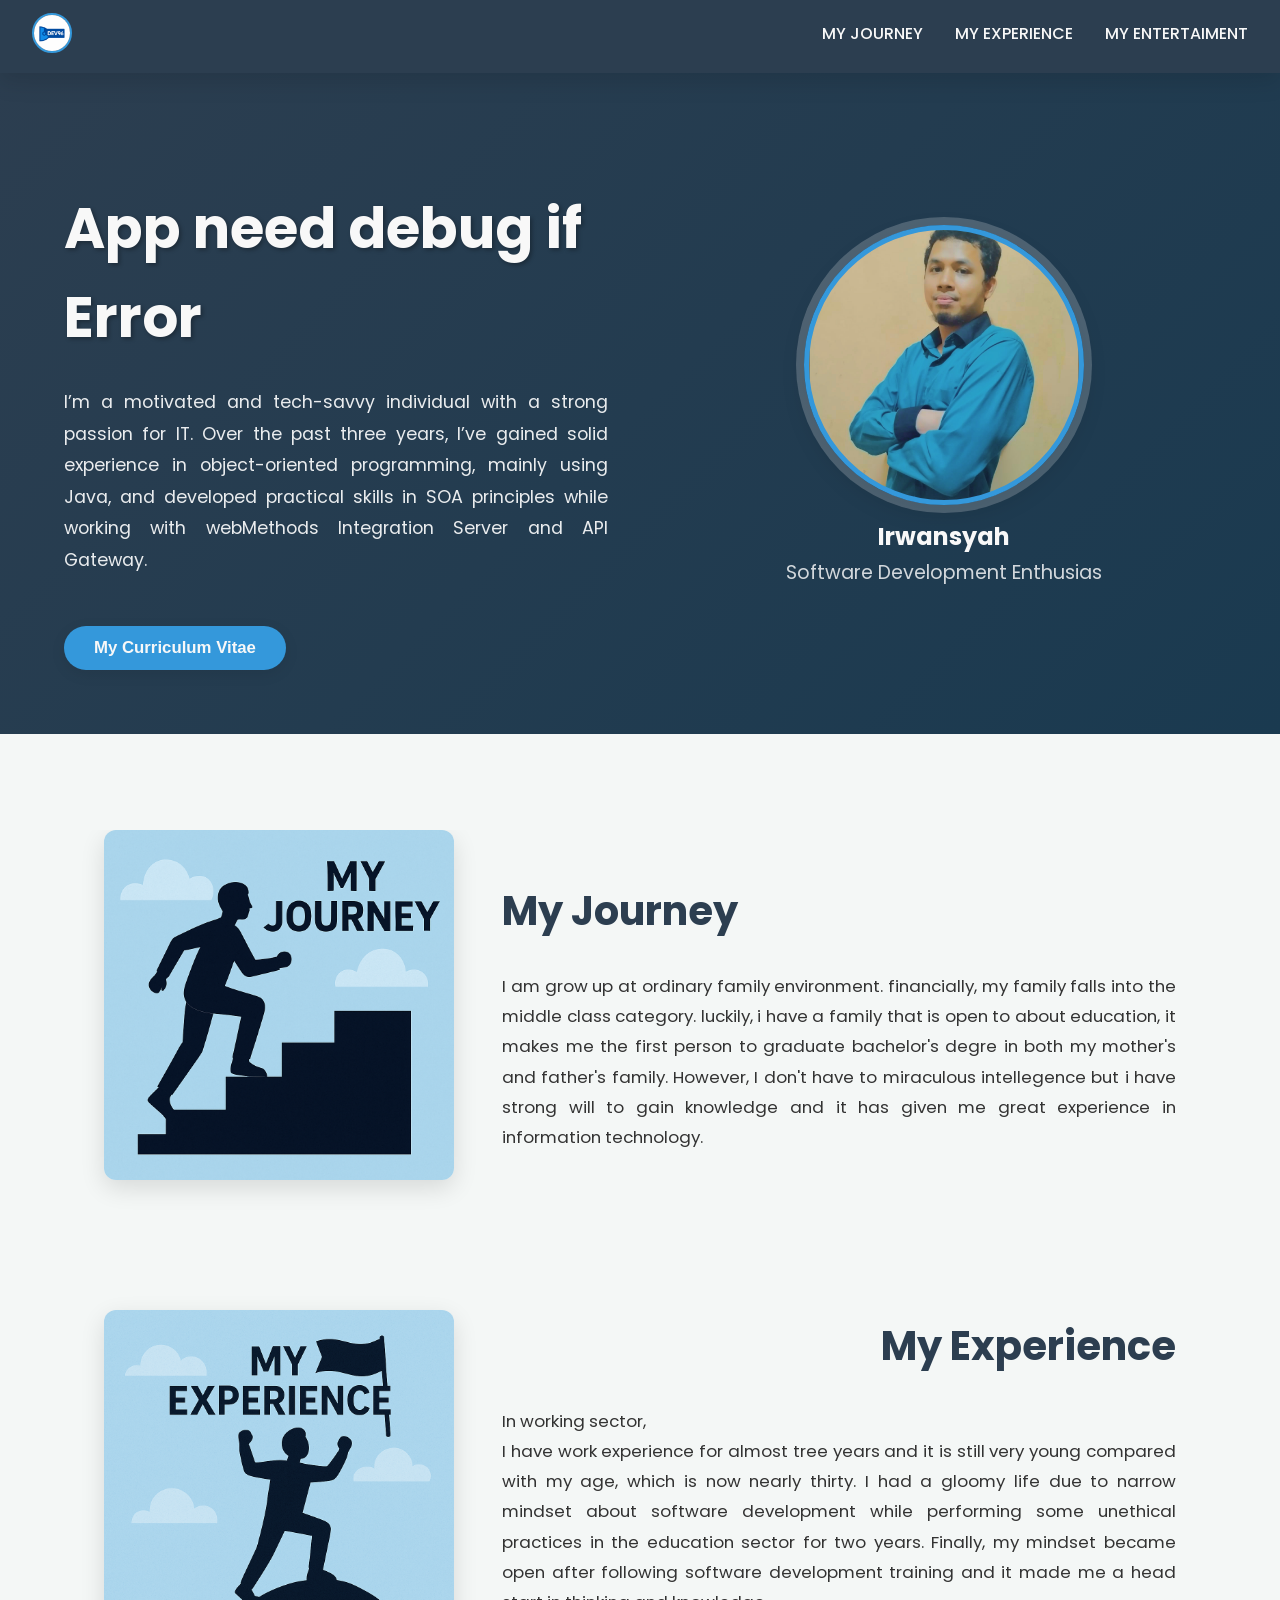
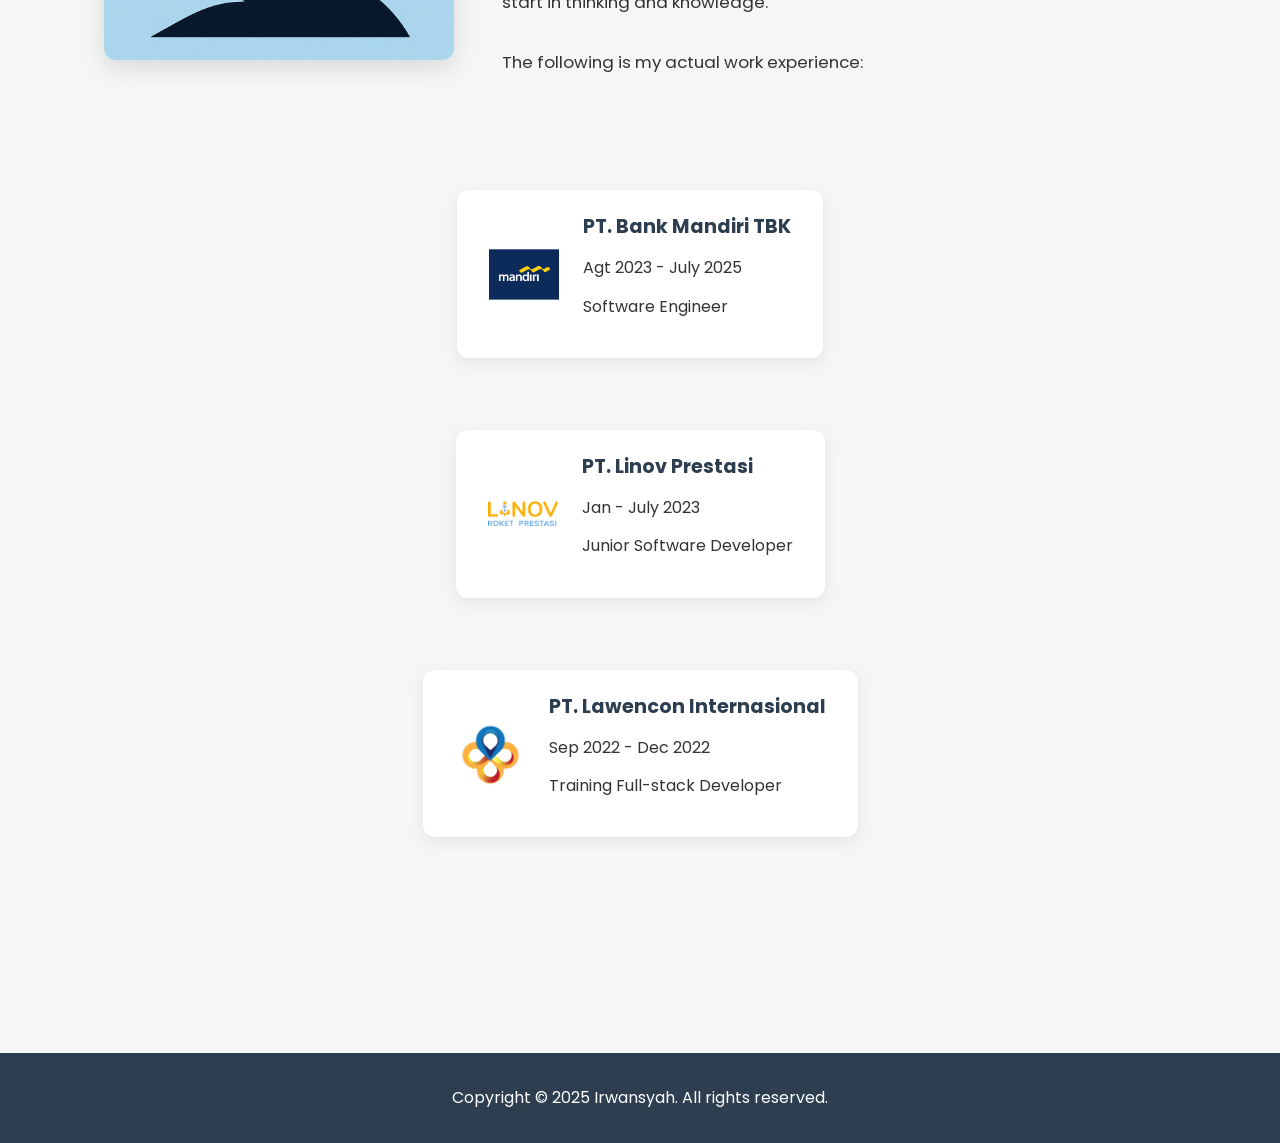
<file: index.html>
<!DOCTYPE html>
<html lang="id">
<head>
    <meta charset="UTF-8">
    <meta name="viewport" content="width=device-width, initial-scale=1.0">
    <title>My Profile</title>
    <link rel="preconnect" href="https://fonts.googleapis.com">
    <link rel="preconnect" href="https://fonts.gstatic.com" crossorigin>
    <link href="https://fonts.googleapis.com/css2?family=Montserrat:wght@400;600;700&family=Poppins:wght@300;400;500;600&display=swap" rel="stylesheet">
    <link rel="stylesheet" href="assets/css/main.css">
</head>
<body>
    <header>
        <nav>
            <div class="logo">
                <img src="assets/img/logo/logo.png" alt="Logo">
            </div>
            <div class="subnav">
                <ul>
                    <li><a href="#journey">MY JOURNEY</a></li>
                    <li><a href="#experience">MY EXPERIENCE</a></li>
                    <li><a href="subject-english/">MY ENTERTAIMENT</a></li>
                </ul>
            </div>
        </nav>
    </header>

    <section class="hero section-fade-in">
        <div class="hero-text">
            <h1>App need debug if Error</h1>
            <p>I’m a motivated and tech-savvy individual with a strong passion for IT. Over the past three years, I’ve gained solid experience in object-oriented programming, mainly using Java, and developed practical skills in SOA principles while working with webMethods Integration Server and API Gateway.</p>

            <div>
                <button type="button" class="btn-success" onclick="window.location.href='assets/document/Curriculum-Vitae-Irwansyah.pdf'">My Curriculum Vitae</button>
            </div>
        </div>
        <div class="hero-profile">
            <div class="profile"></div>
            <h2>Irwansyah</h2>
            <b>Software Development Enthusias</b>
        </div>
    </section>

    <section class="journey-experience section-fade-in">
        <div class="journey" id="journey">
            <div class="journey-image">
                <img src="assets/img/journey/my-journey.png" alt="Journey image">
            </div>
            <div class="journey-text">
                <h2>My Journey</h2>
                <p>
                    I am grow up at ordinary family environment. financially, my family falls into the middle class category. luckily, i have a family that is open to about education, it makes me the first person to graduate bachelor's degre in both my mother's and father's family. 
                    However, I don't have to miraculous intellegence but i have strong will to gain knowledge and it has given me great experience in information technology.
                </p>
                
            </div>
        </div>

        <div class="experience" id="experience">
            <div class="experience-text">
                <h2>My Experience</h2>
                <p>In working sector, <br>
                    I have work experience for almost tree years and it is still very young compared with my age, which is now nearly thirty. 
                    I had a gloomy life due to narrow mindset about software development while performing some unethical practices in the education sector for two years. Finally, my mindset became open after following software development training and it made me a head start in thinking and knowledge.
                    <br><br>
                    The following is my actual work experience:
                </p>
            </div>
            <div class="journey-image">
                <img src="assets/img/experience/my-experience.png" alt="Experience image">
            </div>
        </div>

        
        <div class="experience-list">
            <div class="experience-detail">
                <img src="assets/img/experience/mandiri/bank-mandiri-logo.png" alt="PT Bank Mandiri TBK">
                <div class="experience-company">
                    <div class="company-header">
                        <strong>PT. Bank Mandiri TBK</strong>
                        <p>Agt 2023 - July 2025</p>
                        <p>Software Engineer</p>
                    </div>
                </div>
            </div>
            <div class="experience-detail">
                <img src="assets/img/experience/lawencon/linov-hr.jpg" alt="PT Linov Roket Prestasi">
                <div class="experience-company">
                    <div class="company-header">
                        <strong>PT. Linov Prestasi</strong>
                        <p>Jan - July 2023</p>
                        <p>Junior Software Developer</p>
                    </div>
                </div>
            </div>
            <div class="experience-detail">
                <img src="assets/img/experience/lawencon/lawencon-internasional.png" alt="PT Lawencon">
                <div class="experience-company">
                    <div class="company-header">
                        <strong>PT. Lawencon Internasional</strong>
                        <p>Sep 2022 - Dec 2022</p>
                        <p>Training Full-stack Developer</p>
                    </div>
                </div>
            </div>
        </div>
        
    </section>
    <footer>
        Copyright &copy; 2025 Irwansyah. All rights reserved.
    </footer>

    <script>
        // Script untuk animasi fade-in saat scroll
        document.addEventListener('DOMContentLoaded', () => {
            const sections = document.querySelectorAll('.section-fade-in');

            const observerOptions = {
                root: null, // viewport
                rootMargin: '0px',
                threshold: 0.1 // 10% dari section harus terlihat
            };

            const observer = new IntersectionObserver((entries, observer) => {
                entries.forEach(entry => {
                    if (entry.isIntersecting) {
                        entry.target.classList.add('is-visible');
                        observer.unobserve(entry.target); // Berhenti mengamati setelah terlihat
                    }
                });
            }, observerOptions);

            sections.forEach(section => {
                observer.observe(section);
            });
        });
    </script>
</body>
</html>
</file>
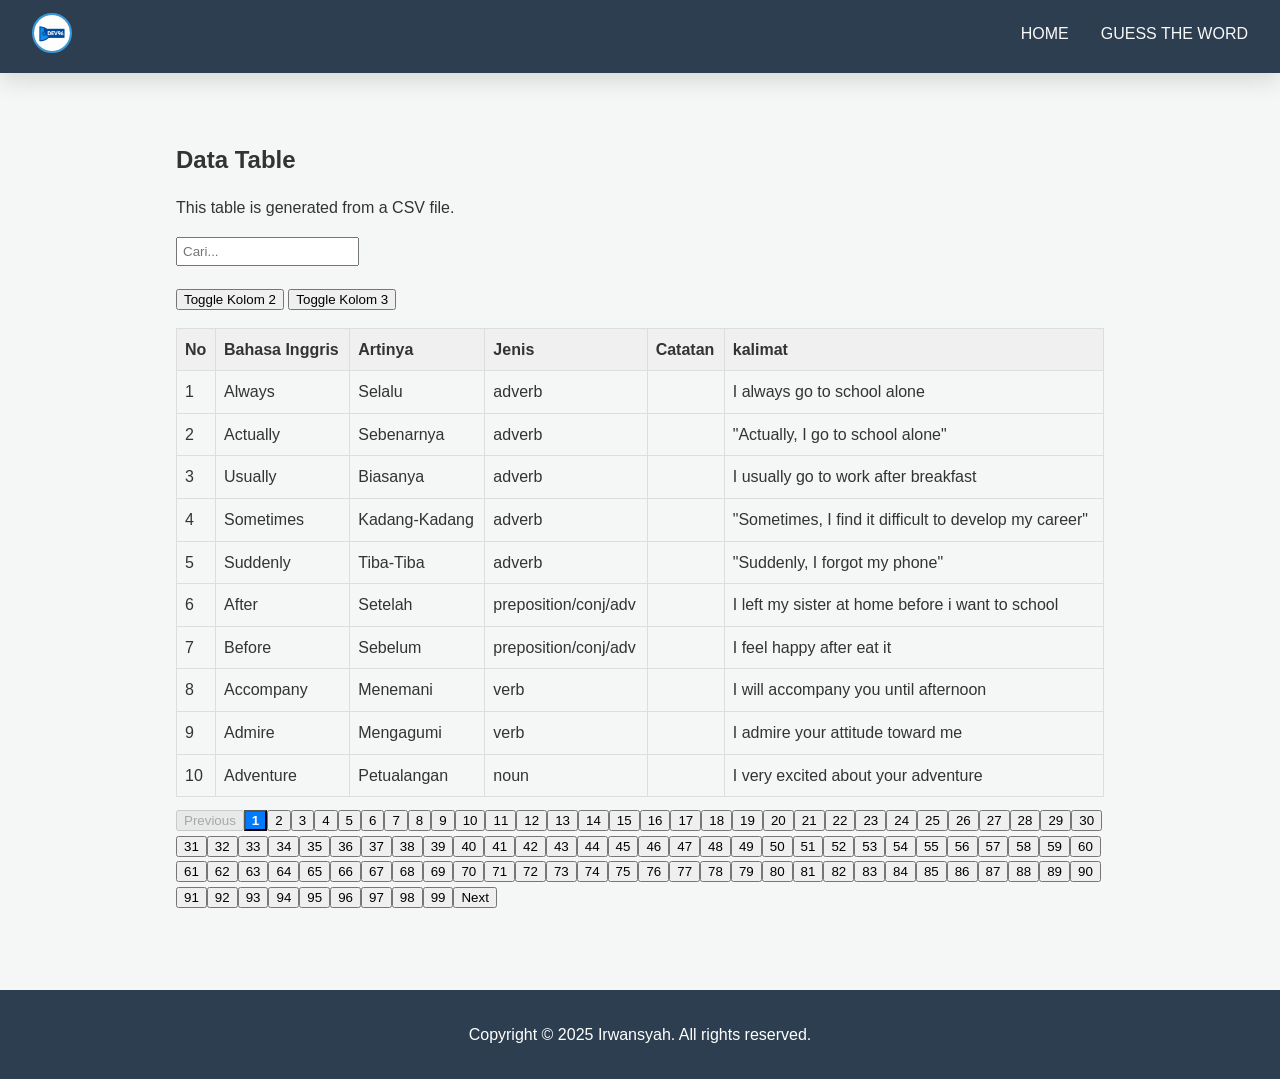
<file: subject-english/index.html>
<!DOCTYPE html>
<html lang="id">
<head>
  <meta charset="UTF-8" />
  <meta name="viewport" content="width=device-width, initial-scale=1.0"/>
  <title>Data Table - English Sentence</title>
  <link rel="stylesheet" href="../assets/css/main.css" />
  <style>
    table {
      width: 100%;
      margin-top: 1rem;
      border-collapse: collapse;
    }

    th, td {
      border: 1px solid #ddd;
      padding: 8px;
      text-align: left;
    }

    th {
      background-color: #f0f0f0;
    }

    #tableContainer {
      max-width: 960px;
      margin: 2rem auto;
      padding: 1rem;
    }

    #tableContainer h2 {
      margin-bottom: 0.5rem;
    }

    /* efek gelap (blur/blackout) */
    .hidden-col {
      color: transparent !important;
      text-shadow: 0 0 10px #000;
      user-select: none;
    }

    @media (max-width: 700px) {
      body{
        overflow-x: hidden;
      }

      #tableContainer {
        overflow-x: auto;
      }
    }
  </style>
</head>
<body>
  <header>
    <nav>
      <div class="logo">
        <img src="../assets/img/logo/logo.png" alt="Logo" />
      </div>
      <div class="subnav">
        <ul>
          <li><a href="../index.html">HOME</a></li>
          <li><a href="game.html">GUESS THE WORD</a></li>
        </ul>
      </div>
    </nav>
  </header>

  <main>
    <div id="tableContainer">
      <h2>Data Table</h2>
      <p>This table is generated from a CSV file.</p>

      <input type="text" id="searchInput" placeholder="Cari..." style="margin-bottom:10px; padding:5px;">

      <!-- tombol untuk gelapkan kolom -->
      <div style="margin:10px 0;">
        <button onclick="toggleColumn(1)">Toggle Kolom 2</button>
        <button onclick="toggleColumn(2)">Toggle Kolom 3</button>
      </div>

      <div id="pagination" style="margin-top:10px;"></div>
    </div>
  </main>

  <footer>
    Copyright &copy; 2025 Irwansyah. All rights reserved.
  </footer>

<script>
  let currentPage = 1;
  const rowsPerPage = 10;
  let globalData = [];
  let filteredData = [];

  fetch('https://irwansyah10010.github.io/my-profile/assets/document/english-sentence.csv')
    .then(response => response.text())
    .then(text => {
      globalData = text.trim().split('\n').map(row => row.replace('\r', '').split(';'));
      filteredData = [...globalData]; 
      render();
    });

  function render() {
    displayTablePage(filteredData, currentPage);
    setupPagination(filteredData);
  }

  function displayTablePage(data, page) {
    const container = document.getElementById('tableContainer');
    container.querySelectorAll('table').forEach(t => t.remove());

    const start = (page - 1) * rowsPerPage + 1; 
    const end = start + rowsPerPage;
    const paginatedData = data.slice(start, end);

    const table = document.createElement('table');

    // Header
    const headerRow = document.createElement('tr');
    data[0].forEach(cell => {
      const th = document.createElement('th');
      th.textContent = cell.trim();
      headerRow.appendChild(th);
    });
    table.appendChild(headerRow);

    // Isi tabel
    paginatedData.forEach(row => {
      const tr = document.createElement('tr');
      row.forEach((cell, idx) => {
        const td = document.createElement('td');
        td.textContent = cell.trim();
        td.dataset.colIndex = idx; // simpan index kolom
        tr.appendChild(td);
      });
      table.appendChild(tr);
    });

    container.insertBefore(table, document.getElementById('pagination'));

    // Terapkan kembali hidden jika ada
    applyHiddenColumns();
  }

  function setupPagination(data) {
    const pagination = document.getElementById('pagination');
    pagination.innerHTML = '';

    const totalPages = Math.ceil((data.length - 1) / rowsPerPage);

    const prevBtn = document.createElement('button');
    prevBtn.textContent = 'Previous';
    prevBtn.disabled = currentPage === 1;
    prevBtn.addEventListener('click', () => {
      if (currentPage > 1) {
        currentPage--;
        render();
      }
    });
    pagination.appendChild(prevBtn);

    for (let i = 1; i <= totalPages; i++) {
      const btn = document.createElement('button');
      btn.textContent = i;
      btn.style.fontWeight = (i === currentPage) ? 'bold' : 'normal';
      btn.style.backgroundColor = (i === currentPage) ? '#007bff' : '';
      btn.style.color = (i === currentPage) ? '#fff' : '';
      btn.addEventListener('click', () => {
        currentPage = i;
        render();
      });
      pagination.appendChild(btn);
    }

    const nextBtn = document.createElement('button');
    nextBtn.textContent = 'Next';
    nextBtn.disabled = currentPage === totalPages;
    nextBtn.addEventListener('click', () => {
      if (currentPage < totalPages) {
        currentPage++;
        render();
      }
    });
    pagination.appendChild(nextBtn);
  }

  // Filter pencarian
  document.getElementById('searchInput').addEventListener('input', function () {
    const keyword = this.value.toLowerCase();

    filteredData = globalData.filter((row, index) => {
      if (index === 0) return true;
      return row.some(cell => cell.toLowerCase().includes(keyword));
    });

    currentPage = 1;
    render();
  });

  // -----------------------------
  // Fitur gelapkan kolom
  // -----------------------------
  let hiddenColumns = new Set();

  function toggleColumn(colIndex) {
    if (hiddenColumns.has(colIndex)) {
      hiddenColumns.delete(colIndex);
    } else {
      hiddenColumns.add(colIndex);
    }
    applyHiddenColumns();
  }

  function applyHiddenColumns() {
    document.querySelectorAll('td').forEach(td => {
      const colIndex = parseInt(td.dataset.colIndex, 10);
      if (hiddenColumns.has(colIndex)) {
        td.classList.add('hidden-col');
      } else {
        td.classList.remove('hidden-col');
      }
    });
  }
</script>

</body>
</html>
</file>
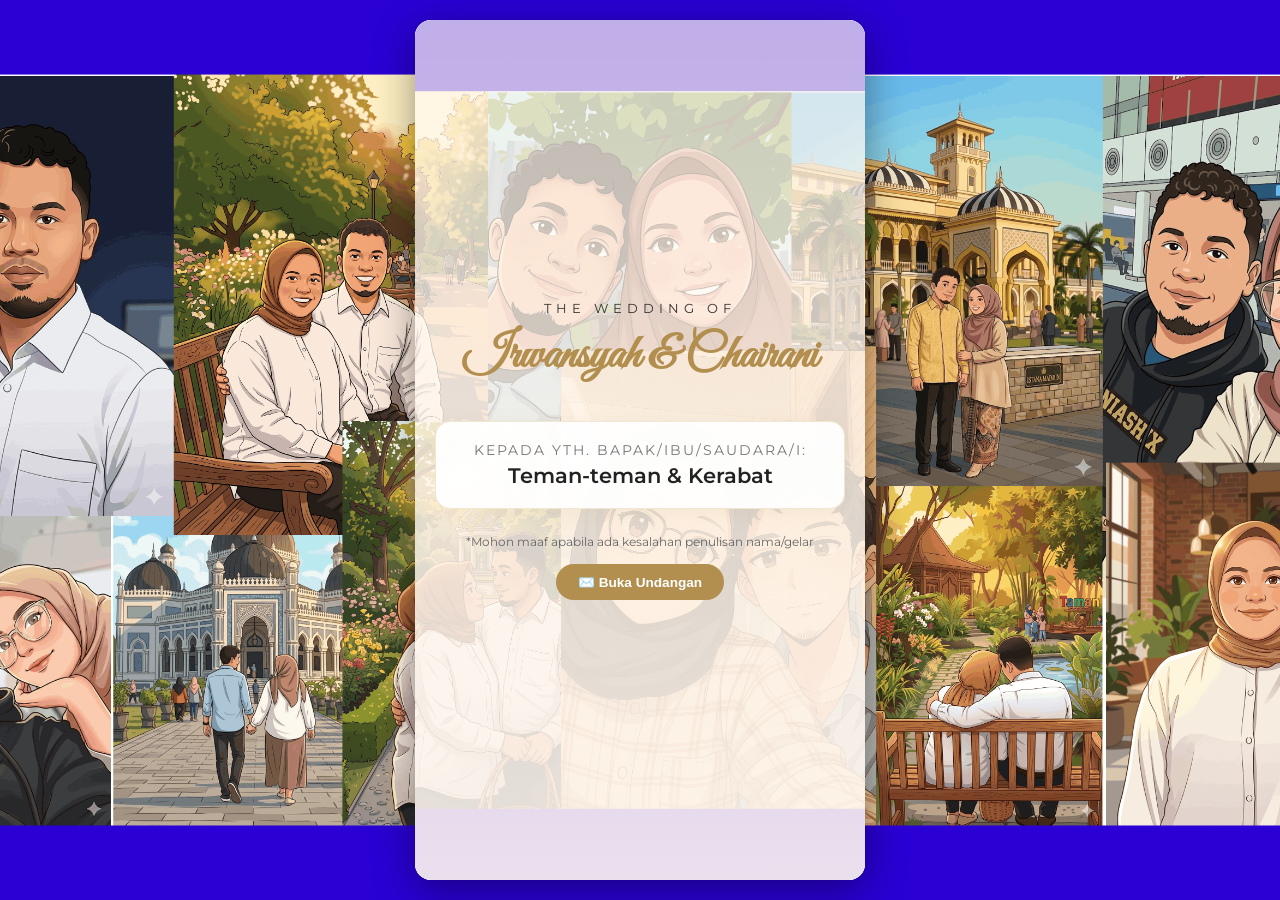
<file: undangan-pernikahan/index.html>
<!DOCTYPE html>
<html lang="id">
<head>
    <meta charset="UTF-8">
    <meta name="viewport" content="width=device-width, initial-scale=1.0">
    <title>Undangan Pernikahan - Wan & Rani</title>
    <link rel="preconnect" href="https://fonts.googleapis.com">
    <link rel="preconnect" href="https://fonts.gstatic.com" crossorigin>
    <link href="https://fonts.googleapis.com/css2?family=Great+Vibes&family=Montserrat:wght@300;400;600&display=swap" rel="stylesheet">
    
    <style>
        /* Reset & Base Styles */
        * {
            margin: 0;
            padding: 0;
            box-sizing: border-box;
        }
        
        /* 1. SEKTOR BACKGROUND UTAMA (LUAR) */
        body {
            font-family: 'Montserrat', sans-serif;
            color: #333;
            height: 100vh;
            overflow: hidden; /* Mengunci total layar luar agar tidak double scroll */
            display: flex;
            justify-content: center;
            align-items: center;
            
            /* SILAKAN GANTI URL DI BAWAH INI DENGAN FOTO PRIBADI KAMU SEBAGAI BACKGROUND LUAR */
            background: url('../assets/img/bg-invitation.png') no-repeat center center/cover;
        }

        .serif {
            font-family: 'Great Vibes', cursive;
            color: #b38f4f;
        }

        /* --------------------------------------
            WADAH UTAMA SCROLL BAR INTERNAL 
            (Dengan tambahan margin top & bottom)
        ----------------------------------------- */
        .main-scroll-container {
            border-radius: 16px; 
            width: 100%;
            max-width: 450px; 
            height: calc(100vh - 40px); 
            margin: 20px 0; 
            
            background-color: #fdfbfa;
            background-image: url('https://www.transparenttextures.com/patterns/gray-floral.png');
            overflow-y: scroll; 
            overflow-x: hidden;
            box-shadow: 0 10px 40px rgba(0, 0, 0, 0.4);
            position: relative;
            scroll-behavior: smooth;
        }

        /* Kustomisasi Tampilan Scroll Bar agar Lebih Cantik & Halus */
        .main-scroll-container::-webkit-scrollbar {
            width: 6px;
        }
        .main-scroll-container::-webkit-scrollbar-track {
            background: rgba(245, 240, 230, 0.5);
            border-radius: 0 16px 16px 0;
        }
        .main-scroll-container::-webkit-scrollbar-thumb {
            background: #b38f4f;
            border-radius: 10px;
        }

        /* --------------------------------------
            FITUR SAMPUL / COVER OVERLAY (Mengikuti tinggi container)
        ----------------------------------------- */
        #welcome-cover {
            position: absolute;
            top: 0;
            left: 0;
            width: 100%;
            height: 100%; 
            background: linear-gradient(rgba(255, 248, 240, 0.7), rgba(255, 248, 240, 0.9)), url('../assets/img/bg-invitation.png') no-repeat center center/cover;
            display: flex;
            flex-direction: column;
            justify-content: center;
            align-items: center;
            z-index: 9999;
            transition: transform 1s ease-in-out, opacity 1s ease-in-out;
            padding: 20px;
            border-radius: 16px; 
        }
        #welcome-cover.opened {
            transform: translateY(-100%);
            opacity: 0;
            pointer-events: none;
        }

        /* Hero / Inner Cover Section */
        header {
            height: 100%; 
            min-height: calc(100vh - 40px);
            display: flex;
            flex-direction: column;
            justify-content: center;
            align-items: center;
            background: linear-gradient(rgba(255, 255, 255, 0.75), rgba(255, 255, 255, 0.85)), url('https://images.unsplash.com/photo-1519741497674-611481863552?q=80&w=500') no-repeat center center/cover;
            padding: 20px;
        }
        header h1, #welcome-cover h1 {
            font-size: 3rem;
            margin-bottom: 10px;
        }
        .tamu-box {
            background: rgba(255, 255, 255, 0.95);
            padding: 20px 30px;
            border-radius: 15px;
            box-shadow: 0 4px 20px rgba(179, 143, 79, 0.1);
            margin: 25px 0;
            width: 100%;
            border: 1px solid #f0e6d2;
            text-align: center;
        }
        .tamu-box p {
            font-size: 0.85rem;
            color: #777;
            text-transform: uppercase;
            letter-spacing: 2px;
        }
        .nama-tamu-text {
            font-size: 1.3rem;
            font-weight: 600;
            color: #222;
            margin-top: 5px;
        }

        /* TOMBOL MUSIK FLOATING */
        #music-control-btn {
            position: absolute;
            bottom: 25px;
            right: 25px;
            width: 50px;
            height: 50px;
            border-radius: 50%;
            background: #b38f4f;
            color: white;
            border: none;
            cursor: pointer;
            box-shadow: 0 4px 10px rgba(0,0,0,0.3);
            font-size: 1.2rem;
            z-index: 999;
            display: none;
            align-items: center;
            justify-content: center;
        }

        /* Section General Style */
        section {
            padding: 60px 20px;
            width: 100%;
            position: relative;
        }
        h2 {
            font-size: 2.2rem;
            margin-bottom: 20px;
        }
        .sub-title {
            font-size: 0.85rem;
            letter-spacing: 3px;
            text-transform: uppercase;
            color: #888;
            margin-bottom: 30px;
        }

        /* ORNAMEN BUNGA DI POJOK HALAMAN INTERN */
        .floral-decor-top-left, .floral-decor-bottom-right {
            position: absolute;
            width: 100px;
            height: 100px;
            background: url('https://images.unsplash.com/photo-1526047932273-341f2a7631f9?q=80&w=200') no-repeat center center/cover;
            opacity: 0.12;
            pointer-events: none;
        }
        .floral-decor-top-left { top: 0; left: 0; mask-image: radial-gradient(circle at top left, black, transparent 70%); -webkit-mask-image: radial-gradient(circle at top left, black, transparent 70%); }
        .floral-decor-bottom-right { bottom: 0; right: 0; mask-image: radial-gradient(circle at bottom right, black, transparent 70%); -webkit-mask-image: radial-gradient(circle at bottom right, black, transparent 70%); }

        /* Pengantin Section */
        .catin-container {
            display: flex;
            flex-direction: column;
            gap: 25px;
            margin-top: 20px;
            text-align: center;
        }
        .catin-card {
            background: rgba(255, 255, 255, 0.9);
            padding: 30px 20px;
            border-radius: 20px;
            box-shadow: 0 10px 30px rgba(179, 143, 79, 0.05);
            border: 1px solid #fcfaf2;
        }
        .catin-name {
            font-size: 2rem;
            margin: 5px 0;
        }
        .catin-ortu {
            font-size: 0.9rem;
            color: #555;
        }
        .catin-asal {
            font-size: 0.8rem;
            color: #888;
            font-style: italic;
            margin-top: 5px;
        }
        .ampersand {
            font-size: 2rem;
            color: #b38f4f;
        }

        /* Countdown */
        .countdown-container {
            display: flex;
            justify-content: center;
            gap: 10px;
            margin: 25px auto 10px auto;
        }
        .countdown-box {
            background: rgba(255, 255, 255, 0.95);
            border: 1px solid #e6dfd1;
            padding: 12px;
            border-radius: 12px;
            min-width: 68px;
        }
        .countdown-number { font-size: 1.5rem; font-weight: 600; color: #b38f4f; }
        .countdown-label { font-size: 0.7rem; text-transform: uppercase; color: #777; }

        /* Acara Section */
        .acara-box {
            background: rgba(245, 240, 230, 0.9);
            padding: 35px 15px;
            border-radius: 20px;
            margin-top: 20px;
            border: 1px dashed #b38f4f;
        }
        .waktu { font-size: 1.1rem; font-weight: 600; margin: 15px 0; }
        .alamat { font-size: 0.9rem; color: #444; margin-bottom: 20px; }
        .map-container { width: 100%; height: 220px; border-radius: 12px; overflow: hidden; margin-bottom: 20px; box-shadow: 0 4px 10px rgba(0,0,0,0.08); border: 1px solid #e0d4be; }
        .map-container iframe { width: 100%; height: 100%; border: 0; }

        /* Amplop Digital */
        .gift-container { background-color: rgba(255, 255, 255, 0.9); border: 1px solid #f0e6d2; padding: 25px 15px; border-radius: 20px; margin-top: 20px; }
        .gift-cards-wrapper { display: none; flex-direction: column; gap: 15px; margin-top: 20px; animation: fadeIn 0.5s ease; }
        .bank-card { background: #fdfbfa; border: 1px solid #e6dfd1; padding: 20px; border-radius: 15px; width: 100%; }
        .bank-logo { font-weight: 600; font-size: 1.1rem; color: #1e3a8a; margin-bottom: 5px; }
        .rekening-num { font-size: 1.2rem; font-weight: 600; color: #222; }
        
        .btn-general {
            display: inline-block;
            padding: 10px 22px;
            background-color: #b38f4f;
            color: #fff;
            text-decoration: none;
            border-radius: 25px;
            font-size: 0.85rem;
            font-weight: 600;
            border: none;
            cursor: pointer;
            transition: background 0.3s;
        }
        .btn-general:hover { background-color: #94743e; }
        .btn-copy { padding: 5px 12px; font-size: 0.75rem; background-color: #e5e7eb; color: #4b5563; margin-top: 8px; }

        footer { padding: 35px 20px; background-color: #333; color: #fff; font-size: 0.8rem; border-radius: 0 0 16px 16px; }

        /* --------------------------------------
            RESPONSIVITAS MOBILE (MEDIA QUERY)
        ----------------------------------------- */
        @media (max-width: 480px) {
            body {
                padding: 0;
                background: url('../assets/img/bg-invitation-mobile.png') no-repeat left bottom/cover;
            }

            .sub-title{
                font-weight: bold;
            }
            
            /* KOTAK KONTAINER UTAMA (BAGIAN DALAM) */
            .main-scroll-container {
                height: 100vh;
                margin: 0;
                border-radius: 0;
                
                /* Mengubah dari solid menjadi transparan penuh agar background luar terlihat utuh */
                background-color: transparent;
                
                /* Menghapus gambar pola berulang abu-abu jika ingin transparan bersih tembus pandang */
                background-image: none; 
            }
            
            /* COVER OVERLAY SAAT PERTAMA KALI DIKLIK */
            #welcome-cover {
                border-radius: 0;
                background: linear-gradient(rgba(255, 248, 240, 0.5), rgba(255, 248, 240, 0.75)), url('../assets/img/bg-invitation.png') no-repeat center center/cover;
            }
            
            /* HEADER UTAMA SETELAH COVER DIBUKA */
            header {
                /* Dibuat transparan penuh tanpa gradasi putih solid */
                opacity: 0.9;
            }

            #mempelai{
                background: linear-gradient(rgba(255, 255, 255, 0.75), rgba(255, 255, 255, 0.85));
                opacity: 0.9;
            }

            #acara{
                background: linear-gradient(rgba(255, 255, 255, 0.75), rgba(255, 255, 255, 0.85));
                opacity: 0.9;
            }

            #amplop{
                background: linear-gradient(rgba(255, 255, 255, 0.75), rgba(255, 255, 255, 0.85));
                opacity: 0.9;
            }

            /* TAMU BOX & KARTU MEMPELAI DI MOBILE */
            .tamu-box, .catin-card, .countdown-box, .acara-box, .gift-container, .bank-card {
                /* Mengubah seluruh kartu putih menjadi semi transparan (putih kabut tipis 65%)
                   agar tulisan tetap sangat tajam dibaca di atas foto latar belakang luar */
                background-color: rgba(255, 255, 255, 0.65) !important;
                border: 1px solid rgba(179, 143, 79, 0.2) !important;
                backdrop-filter: blur(4px);
                -webkit-backdrop-filter: blur(4px);
            }

            /* Meredupkan sedikit ornamen bunga pojok agar tidak bertabrakan dengan foto background */
            .floral-decor-top-left, .floral-decor-bottom-right {
                opacity: 0.05;
            }

            footer {
                border-radius: 0;
                background-color: rgba(51, 51, 51, 0.75); /* Footer semi-transparan hitam */
                backdrop-filter: blur(4px);
            }
        }
    </style>
</head>
<body>

    <div class="main-scroll-container" id="scroll-wrapper">
        <div id="welcome-cover">
            <div class="floral-decor-top-left"></div>
            <div class="floral-decor-bottom-right"></div>
            <p style="letter-spacing: 5px; text-transform: uppercase; font-size: 0.8rem; margin-bottom: 10px;">The Wedding of</p>
            <h1 class="serif">Irwansyah & Chairani</h1>
            
            <div class="tamu-box">
                <p>Kepada Yth. Bapak/Ibu/Saudara/i:</p>
                <div class="nama-tamu-text var-nama-tamu">Nama Tamu</div>
            </div>

            <p style="font-size: 0.75rem; color: #666; margin-bottom: 15px;">*Mohon maaf apabila ada kesalahan penulisan nama/gelar</p>
            <button class="btn-general" onclick="bukaUndangan()">✉️ Buka Undangan</button>
        </div>

        <audio id="backsound" loop>
            <source src="../assets/music/invitation-wedding.mp3" type="audio/mpeg">
        </audio>

        <button id="music-control-btn" onclick="toggleMusik()">🎵</button>

        <header>
            <div class="floral-decor-top-left" style="opacity: 0.05;"></div>
            <p style="letter-spacing: 5px; text-transform: uppercase; font-size: 0.8rem; margin-bottom: 10px;">The Wedding of</p>
            <h1 class="serif">Irwansyah & Chairani</h1>
            <p style="font-weight: 600; letter-spacing: 2px; color: #555; font-size: 0.9rem;">WAN & RANI</p>
            
            <div class="tamu-box">
                <p>Selamat Datang,</p>
                <div class="nama-tamu-text var-nama-tamu">Nama Tamu</div>
            </div>
        </header>

        <section id="mempelai">
            <div class="floral-decor-top-left"></div>
            <div class="floral-decor-bottom-right"></div>
            <p class="sub-title">Mempelai Bersama</p>
            <p style="font-size: 0.85rem; margin-bottom: 20px; padding: 0 10px;">
                Maha Suci Allah yang telah menciptakan makhluk-Nya berpasang-pasangan. Dengan memohon rahmat dan ridho-Nya, kami bermaksud mengundang Bapak/Ibu/Saudara/i ke pernikahan kami:
            </p>

            <div class="catin-container">
                <div class="catin-card">
                    <h3 class="serif catin-name">Irwansyah (Wan)</h3>
                    <p class="catin-ortu">Anak pertama dari<br><b>Bpk. Ahmad Saroji & Ibu Rosmaini</b></p>
                    <p class="catin-asal">Asal: Tangerang, Banten</p>
                </div>

                <div class="ampersand serif">&</div>

                <div class="catin-card">
                    <h3 class="serif catin-name">Chairani (Rani)</h3>
                    <p class="catin-ortu">Anak pertama dari<br><b>(Alm) Bpk. Chairil Amri & Ibu Hadizah</b></p>
                    <p class="catin-asal">Asal: Deli Serdang (Tempat Pernikahan)</p>
                </div>
            </div>
        </section>

        <section id="acara">
            <div class="floral-decor-top-left"></div>
            <div class="floral-decor-bottom-right"></div>
            <p class="sub-title">Waktu & Tempat Acara</p>
            <h2 class="serif">Resepsi Pernikahan</h2>

            <div class="countdown-container">
                <div class="countdown-box"><span class="countdown-number" id="days">00</span><br><span class="countdown-label">Hari</span></div>
                <div class="countdown-box"><span class="countdown-number" id="hours">00</span><br><span class="countdown-label">Jam</span></div>
                <div class="countdown-box"><span class="countdown-number" id="minutes">00</span><br><span class="countdown-label">Menit</span></div>
                <div class="countdown-box"><span class="countdown-number" id="seconds">00</span><br><span class="countdown-label">Detik</span></div>
            </div>
            
            <div class="acara-box">
                <div class="waktu">Pukul 09.00 WIB s/d Selesai</div>
                <p class="alamat">
                    <b>Lokasi Acara:</b><br>
                    Jln. Sederhana, Gang Cempaka 3, Tembung, Kec. Percut Sei Tuan, Kab. Deli Serdang, Sumatera Utara
                </p>
                <div class="map-container">
                    <iframe src="https://www.google.com/maps/embed?pb=!1m18!1m12!1m3!1d3982.1123490710643!2d98.7456723!3d3.6074643!2m3!1f0!2f0!3f0!3m2!1i1024!2i768!4f13.1!3m3!1m2!1s0x303133b3a6285493%3A0x6bda19b6ef90f9b3!2sJl.%20Sederhana%2C%20Tembung%2C%20Kec.%20Percut%20Sei%20Tuan%2C%20Kabupaten%20Deli%20Serdang%2C%20Sumatera%20Utara!5e0!3m2!1sid!2sid!4v1715600000000!5m2!1sid!2sid" loading="lazy" referrerpolicy="no-referrer-when-downgrade"></iframe>
                </div>
                <a href="https://maps.google.com/?q=Jln.+Sederhana,+Tembung,+Percut+Sei+Tuan" target="_blank" class="btn-general">🗺️ Buka Rute di Aplikasi Maps</a>
            </div>
        </section>

        <section id="amplop">
            <div class="floral-decor-top-left"></div>
            <div class="floral-decor-bottom-right"></div>
            <p class="sub-title">Wedding Gift</p>
            <h2 class="serif">Amplop Digital</h2>
            <p style="font-size: 0.85rem; margin-bottom: 20px;">
                Doa restu Anda merupakan karunia terindah bagi kami. Namun jika Anda bermaksud memberikan tanda kasih, Anda dapat mengirimkannya melalui rekening berikut:
            </p>

            <div class="gift-container">
                <button class="btn-general" onclick="toggleAmplop()">🎁 Buka Amplop Digital</button>
                <div class="gift-cards-wrapper" id="gift-content">
                    <div class="bank-card">
                        <div class="bank-logo" style="color: #1d4ed8;">BANK MANDIRI</div>
                        <p class="rekening-num" id="rek-wan">1760004413025</p>
                        <p style="font-size: 0.85rem; color: #ff6702; font-weight: 600;">a.n. Irwansyah</p>
                        <button class="btn-general btn-copy" onclick="salinNoRek('rek-wan', this)">📋 Salin No. Rekening</button>
                    </div>
                    <div class="bank-card">
                        <div class="bank-logo" style="color: #e65305;">SEABANK</div>
                        <p class="rekening-num" id="rek-rani">901306181417</p>
                        <p style="font-size: 0.85rem; color: #555; font-weight: 600;">a.n. Chairani</p>
                        <button class="btn-general btn-copy" onclick="salinNoRek('rek-rani', this)">📋 Salin No. Rekening</button>
                    </div>
                </div>
            </div>
        </section>

        <footer>
            <p>© 2026 Wan & Rani Wedding. All Rights Reserved.</p>
        </footer>

    </div>

    <script>
        const audioMusik = document.getElementById("backsound");
        const tombolMusik = document.getElementById("music-control-btn");
        const scrollWrapper = document.getElementById("scroll-wrapper");

        scrollWrapper.style.overflowY = "hidden"; 

        function bukaUndangan() {
            document.getElementById("welcome-cover").classList.add("opened");
            scrollWrapper.style.overflowY = "scroll";
            
            audioMusik.play().then(() => {
                tombolMusik.style.display = "flex"; 
            }).catch(error => {
                tombolMusik.style.display = "flex";
            });
        }

        function toggleMusik() {
            if (audioMusik.paused) {
                audioMusik.play();
                tombolMusik.innerHTML = "🎵";
                tombolMusik.style.background = "#b38f4f";
            } else {
                audioMusik.pause();
                tombolMusik.innerHTML = "🔇";
                tombolMusik.style.background = "#666";
            }
        }

        // TANGGAL COUNTDOWN
        const tanggalAcara = new Date("June 14, 2026 09:00:00").getTime();
        const hitungMundur = setInterval(function() {
            const sekarang = new Date().getTime();
            const selisih = tanggalAcara - sekarang;

            const hari = Math.floor(selisih / (1000 * 60 * 60 * 24));
            const jam = Math.floor((selisih % (1000 * 60 * 60 * 24)) / (1000 * 60 * 60));
            const menit = Math.floor((selisih % (1000 * 60 * 60)) / (1000 * 60));
            const detik = Math.floor((selisih % (1000 * 60)) / 1000);

            document.getElementById("days").innerText = hari < 10 ? "0" + hari : hari;
            document.getElementById("hours").innerText = jam < 10 ? "0" + jam : jam;
            document.getElementById("minutes").innerText = menit < 10 ? "0" + menit : menit;
            document.getElementById("seconds").innerText = detik < 10 ? "0" + detik : detik;

            if (selisih < 0) {
                clearInterval(hitungMundur);
                document.querySelector(".countdown-container").innerHTML = "<p style='font-weight: 600; color: #b38f4f;'>ACARA SEDANG / SUDAH BERLANGSUNG</p>";
            }
        }, 1000);

        // NAMA TAMU PARAMETER
        function getQueryParam(param) {
            const urlParams = new URLSearchParams(window.location.search);
            return urlParams.get(param);
        }

        const tamu = getQueryParam('to');
        const elemenTamu = document.querySelectorAll('.var-nama-tamu');
        
        elemenTamu.forEach(el => {
            if (tamu) {
                el.innerText = decodeURIComponent(tamu);
            } else {
                if(el.previousElementSibling && el.previousElementSibling.innerText.includes("Chat")) {
                    el.previousElementSibling.innerText = "Kepada Yth. Bapak/Ibu/Saudara/i:";
                }
                el.innerText = "Teman-teman & Kerabat";
            }
        });

        function toggleAmplop() {
            const content = document.getElementById("gift-content");
            content.style.display = content.style.display === "flex" ? "none" : "flex";
        }

        function salinNoRek(idElemen, button) {
            const noRek = document.getElementById(idElemen).innerText;
            navigator.clipboard.writeText(noRek).then(() => {
                const teksAwal = button.innerHTML;
                button.innerHTML = "Berhasil Disalin!";
                button.style.backgroundColor = "#10b981";
                button.style.color = "#fff";
                setTimeout(() => {
                    button.innerHTML = teksAwal;
                    button.style.backgroundColor = "#e5e7eb";
                    button.style.color = "#4b5563";
                }, 2000);
            });
        }
    </script>
</body>
</html>
</file>
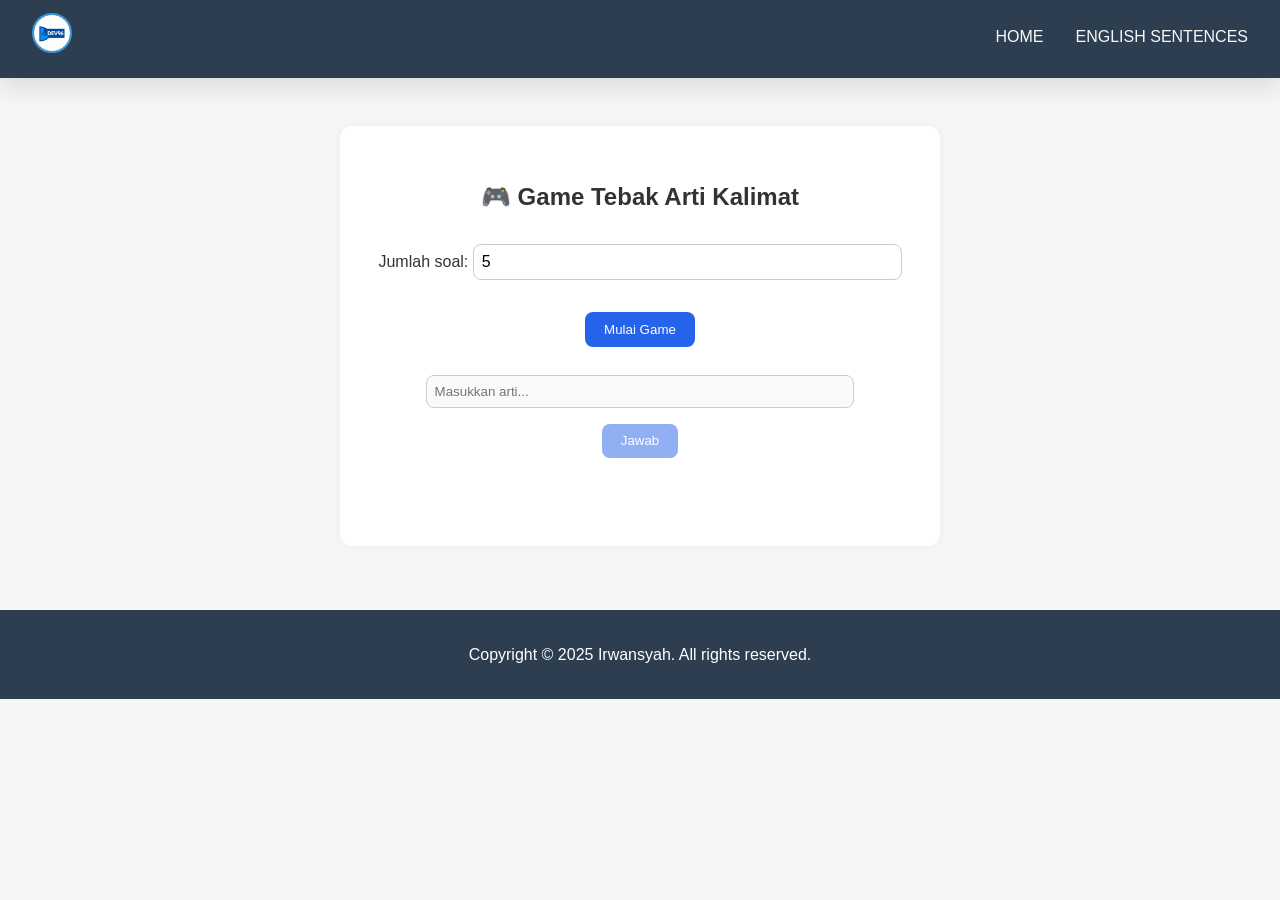
<file: subject-english/game.html>
<!DOCTYPE html>
<html lang="id">
<head>
  <meta charset="UTF-8" />
  <meta name="viewport" content="width=device-width, initial-scale=1.0"/>
  <title>Game guess the word - English Sentence</title>
  <link rel="stylesheet" href="../assets/css/main.css" />
  <style>
    main {
        max-width: 600px;
        margin: 3rem auto;
        padding: 2rem;
        background: white;
        border-radius: 12px;
        box-shadow: 0 0 10px rgba(0,0,0,0.05);
        text-align: center;
    }

    label, input[type="number"] {
        font-size: 1rem;
        margin-bottom: 1rem;
    }

    input[type="number"],
    input[type="text"] {
        padding: 0.5rem;
        border-radius: 8px;
        border: 1px solid #ccc;
        width: 80%;
        margin-top: 0.5rem;
    }

    button {
        background: #2563eb;
        color: white;
        border: none;
        padding: 0.6rem 1.2rem;
        margin-top: 1rem;
        border-radius: 8px;
        cursor: pointer;
        transition: background 0.3s;
    }

    button:hover:not(:disabled) {
        background: #1e40af;
    }

    button:disabled {
        opacity: 0.5;
        cursor: not-allowed;
    }

    #feedback {
        margin-top: 1rem;
        font-weight: bold;
        font-size: 1.1rem;
        min-height: 30px;
        transition: all 0.3s ease;
    }

    .feedback-correct {
        color: green;
        animation: correctPulse 0.4s ease-in-out;
    }

    .feedback-wrong {
        color: red;
        animation: shake 0.3s;
    }

    @keyframes correctPulse {
        0% { transform: scale(1); }
        50% { transform: scale(1.1); }
        100% { transform: scale(1); }
    }

    @keyframes shake {
        0% { transform: translateX(0); }
        25% { transform: translateX(-5px); }
        50% { transform: translateX(5px); }
        75% { transform: translateX(-5px); }
        100% { transform: translateX(0); }
    }

    </style>

</head>
<body>
  <header>
    <nav>
      <div class="logo">
        <a href="../index.html">
          <img src="../assets/img/logo/logo.png" alt="Logo" />
        </a>
      </div>
      <div class="subnav">
        <ul>
          <li><a href="../index.html">HOME</a></li>
          <li><a href="index.html">ENGLISH SENTENCES</a></li>
        </ul>
      </div>
    </nav>
  </header>

    <main>
    <h2>🎮 Game Tebak Arti Kalimat</h2>
    <label for="totalInput">Jumlah soal:
        <input type="number" id="totalInput" min="1" max="100" value="5">
    </label>
    <br>
    <button id="startBtn">Mulai Game</button>

    <div style="margin-top:20px">
        <div id="questionArea" style="font-size: 1.2rem; margin-bottom: 10px;"></div>
        <input type="text" id="answerInput" placeholder="Masukkan arti..." disabled>
        <br>
        <button id="submitAnswer" disabled>Jawab</button>

        <div id="feedback"></div>
        <div id="score" style="margin-top:10px;"></div>
    </div>
    </main>

  <footer>
    Copyright &copy; 2025 Irwansyah. All rights reserved.
  </footer>
<script>
  let questions = [];
  let usedIndexes = new Set();
  let currentIndex = -1;
  let correctCount = 0;
  let wrongCount = 0;
  const maxWrong = 3;
  let totalQuestions = 5; // akan diset ulang oleh input

  let isGameLoaded = false;

  // Ambil data CSV dulu
  // server https://irwansyah10010.github.io/my-profile/
  fetch('https://irwansyah10010.github.io/my-profile/assets/document/english-sentence.csv')
    .then(res => res.text())
    .then(text => {
      const rows = text.trim().split('\n').map(r => r.replace('\r', '').split(';'));
      questions = rows.slice(1); // Buang header
      isGameLoaded = true;
    });

  document.getElementById('startBtn').addEventListener('click', () => {
    if (!isGameLoaded) {
      alert("Mohon tunggu, data belum dimuat.");
      return;
    }

    totalQuestions = parseInt(document.getElementById('totalInput').value);
    if (isNaN(totalQuestions) || totalQuestions < 1) {
      alert("Masukkan jumlah soal yang valid!");
      return;
    }

    // Reset semua nilai
    usedIndexes.clear();
    correctCount = 0;
    wrongCount = 0;
    document.getElementById('answerInput').disabled = false;
    document.getElementById('submitAnswer').disabled = false;
    startGame();
  });

  function startGame() {
    document.getElementById('feedback').textContent = '';
    document.getElementById('score').textContent = '';
    nextQuestion();
  }

  function nextQuestion() {
    if (wrongCount >= maxWrong) {
      endGame("❌ Kamu sudah salah 3 kali. Permainan selesai.");
      return;
    }
    if (usedIndexes.size >= totalQuestions || usedIndexes.size >= questions.length) {
      endGame("🎉 Selamat! Kamu sudah menyelesaikan semua soal.");
      return;
    }

    do {
      currentIndex = Math.floor(Math.random() * questions.length);
    } while (usedIndexes.has(currentIndex));

    usedIndexes.add(currentIndex);
    const question = questions[currentIndex][1]; // kolom Bahasa Inggris
    document.getElementById('questionArea').textContent = `Apa arti dari: "${question}"`;
    document.getElementById('answerInput').value = '';
    document.getElementById('answerInput').focus();
  }

  document.getElementById('submitAnswer').addEventListener('click', () => {
    const userAnswer = document.getElementById('answerInput').value.trim().toLowerCase();
    const correctAnswer = questions[currentIndex][2].trim().toLowerCase(); // kolom artinya

    if (userAnswer === correctAnswer) {
      correctCount++;
      document.getElementById('feedback').textContent = "✅ Benar!";
    } else {
      wrongCount++;
      document.getElementById('feedback').textContent = `❌ Salah! Jawaban benar: ${questions[currentIndex][2]}`;
    }

    document.getElementById('score').textContent =
      `Benar: ${correctCount}, Salah: ${wrongCount} (max salah: ${maxWrong})`;

    setTimeout(() => {
      document.getElementById('feedback').textContent = '';
      nextQuestion();
    }, 1000);
  });

  function endGame(message) {
    document.getElementById('questionArea').textContent = message;
    document.getElementById('submitAnswer').disabled = true;
    document.getElementById('answerInput').disabled = true;
  }
</script>
</body>
</html>
</file>
<file: assets/css/main.css>
/* Default */
* {
    box-sizing: border-box;
}

:root {
    --primary-dark: #2c3e50; /* Deep Navy */
    --primary-light: #3498db; /* Bright Blue */
    --accent-color: #e74c3c; /* Red for emphasis, e.g., hover */
    --text-dark: #333;
    --text-light: #f8f8f8;
    --bg-light: #f4f7f6; /* Light gray background */
    --font-main: 'Poppins', sans-serif;
    --font-heading: 'Montserrat', sans-serif;
    --border-radius-sm: 8px;
    --border-radius-md: 12px;
    --shadow-light: 0 4px 15px rgba(0, 0, 0, 0.08);
    --shadow-md: 0 8px 25px rgba(0, 0, 0, 0.12);
}

html {
    scroll-behavior: smooth;
    overflow-x: hidden;
}

body {
    font-family: var(--font-main);
    margin: 0;
    padding: 0;
    background: var(--bg-light);
    color: var(--text-dark);
    line-height: 1.6;
    overflow-x: hidden;
}

header {
    display: flex;
    justify-content: space-between;
    align-items: center;
    background: var(--primary-dark);
    color: var(--text-light);
    padding: 0.8rem 2rem;
    box-shadow: var(--shadow-md);
    position: sticky;
    top: 0;
    z-index: 1000;
}

.logo img {
    width: 40px;
    height: 40px;
    border-radius: 50%;
    border: 2px solid var(--primary-light);
    object-fit: cover;
    transition: transform 0.3s ease;
}
.logo img:hover {
    transform: scale(1.05);
}

nav {
    flex: 1;
    display: flex;
    justify-content: space-between;
    align-items: center;
}
nav .subnav {
    display: flex;
    gap: 2rem;
}
.subnav ul {
    list-style: none;
    margin: 0;
    padding: 0;
    display: flex;
    gap: 2rem;
}
nav a {
    color: var(--text-light);
    text-decoration: none;
    font-weight: 500;
    position: relative;
    display: inline-block;
    padding-bottom: 5px;
    transition: color 0.3s ease;
}
nav a::after {
    content: '';
    position: absolute;
    width: 0;
    height: 2px;
    bottom: 0;
    left: 0;
    background-color: var(--primary-light);
    transition: width 0.3s ease-out;
}
nav a:hover {
    color: var(--primary-light);
}
nav a:hover::after {
    width: 100%;
}

/* Hero Section */
.hero {
    display: flex;
    flex-wrap: wrap;
    justify-content: space-between;
    align-items: center;
    padding: 4rem 5%;
    background: linear-gradient(135deg, var(--primary-dark) 0%, #1a3a50 100%);
    color: var(--text-light);
    text-align: left;
    gap: 4rem;
}
.profile{
    width: 280px;
    height: 280px;
    border-radius: 50%;
    border: 5px solid var(--primary-light);
    background: url(../img/profile.jpg) no-repeat center center;
    background-size: cover;
    margin: 0 auto 1.5rem auto;
    box-shadow: 0 0 0 8px rgba(255,255,255,0.2), var(--shadow-md);
    transition: transform 0.5s ease, box-shadow 0.5s ease;
}
.profile:hover{
    background: url(../img/profile-cover.jpg) no-repeat bottom;
    background-size: cover;
    transform: scale(1.03);
    box-shadow: 0 0 0 8px rgba(255,255,255,0.4), 0 12px 30px rgba(0,0,0,0.2);
}
.hero-text {
    max-width: 600px;
    flex: 1;
    min-width: 300px;
}
.hero-text h1 {
    font-size: clamp(2rem, 5vw, 3.5rem);
    margin-bottom: 1rem;
    color: var(--text-light);
    text-shadow: 2px 2px 4px rgba(0,0,0,0.3);
}
.hero-text p {
    margin-top: 1.5rem;
    text-align: justify;
    line-height: 1.8;
    font-size: 1.1rem;
    color: rgba(255, 255, 255, 0.9);
}
.hero-profile {
    flex: 1;
    min-width: 300px;
    text-align: center;
    line-height: 1rem;
    flex-shrink: 0;
}
.hero-profile h3 {
    margin: 1rem 0 0.5rem;
}
.hero-profile b{
    font-size: 1.2rem;
    color: rgba(255, 255, 255, 0.8);
    font-weight: 400;
}
.btn-success {
  background-color: var(--primary-light);
  color: var(--text-light);
  padding: 12px 30px;
  border: none;
  border-radius: 50px;
  font-size: 1.05rem;
  font-weight: 600;
  cursor: pointer;
  transition: all 0.3s ease;
  margin-top: 2rem;
  box-shadow: var(--shadow-light);
}

.btn-success:hover {
  background-color: #218838;   /* hijau lebih gelap */
  transform: scale(1.05);      /* sedikit membesar */
  background-color: var(--accent-color);
  transform: translateY(-3px);
  box-shadow: 0 8px 20px rgba(0, 0, 0, 0.2);
}

/* Journey */
.journey-experience {
    margin: 6rem auto;
    padding: 0 5%;
    max-width: 1200px;
    border-bottom: none;
    overflow: hidden;
}

.journey-experience > div{ /* .journey and .experience */
    display: flex;
    flex-wrap: wrap;
    align-items: center;
    justify-content: center;
    margin-bottom: 6rem;
    gap: 3rem;
}

.journey-experience > .journey {
    flex-direction: row;
}

.journey-experience > .experience {
    flex-direction: row-reverse; /* Membalik posisi gambar dan teks pada desktop */
}

.journey-experience > div > .journey-text, .experience-text { /* .journey-text and .experience-text */
    flex: 1;
    min-width: 300px;
    line-height: 1.8;
    font-size: 1.05rem;
}

.journey-text p { 
    text-align: justify; 
}
.experience-text p { 
    text-align: justify; 
}

.journey-text h2, .experience-text h2 {
    font-size: 2.5rem;
    margin-bottom: 1.5rem;
    color: var(--primary-dark);
}

.journey-text h2 { text-align: left; }
.experience-text h2 { text-align: right; }

.journey-image {
    flex: 1;
    max-width: 350px; /* Membatasi container agar tidak terlalu lebar */
    display: flex;
    justify-content: center;
}

.journey-image img {
    max-width: 100%;
    width: 100%;
    height: auto;
    border-radius: var(--border-radius-md);
    object-fit: cover;
    box-shadow: var(--shadow-md);
    transition: transform 0.4s ease;
}
.journey-image img:hover {
    transform: translateY(-5px);
}

.experience-list{
    display: flex;
    flex-direction: column;
    gap: 2rem;
    margin-top: 4rem;
}

.experience-list > div {
    display: flex;
    align-items: center;
    background: #fff;
    padding: 1.5rem 2rem;
    margin-bottom: 1.5rem;
    border-radius: var(--border-radius-md);
    box-shadow: var(--shadow-light);
}

.experience-detail > img {
    width: 70px;
    height: auto;
    margin-right: 1.5rem;
    object-fit: contain;
}

.company-header{
    line-height: 1.4;
}
.company-header strong {
    font-size: 1.2rem;
    display: block;
    color: var(--primary-dark);
}

/* footer */
footer {
    text-align: center;
    background: var(--primary-dark);
    color: white;
    padding: 2rem;
    margin-top: 4rem;
}

/* mobile */ 
@media (max-width: 576px) {
    .logo img {
        width: 30px;
        height: 30px;
    }
    
    nav {
        flex-direction: column;
        align-items: first baseline;
    }
    
    nav .subnav ul {
        display: none;
        gap: 1rem;
    }
    
    /* Section Fade-in Animation */
    .section-fade-in {
        opacity: 0;
        transform: translateY(20px);
        transition: opacity 0.8s ease-out, transform 0.8s ease-out;
    }

    nav .logo:hover{
        padding-bottom: 1rem;
    }
    
    nav .logo:hover ~ .subnav ul {
        display: flex;
        flex-direction: column;
    }

    nav .subnav ul:hover {
        padding-top: 1rem;
        display: flex;
        width: 100%;
        flex-direction: column;
    }
    
    nav a {
        font-size: 0.9rem;
    }

    /* Hero Section */
    .hero {
        padding: 3rem 1rem;
        flex-direction: column; 
    }

    .hero-text {
        padding: 0rem 1rem;
        margin-top: 50px;
        order: 2;
        width: 100%;
    }

    .hero-profile {
        order: 1;
        width: 100%;
    }

    .hero-profile h2{
        font-size: large;
    }

    .hero-profile b{
        font-size: large;
    }

    .profile{
        width: 200px;
        height: 200px;

        margin: auto;
    }

    .hero-text h1 {
        margin: auto;
        font-size: large;
    }

    .hero-text p {
        text-align: justify;
        line-height: 1.6;
        font-size: small;
    }

    /* Journey */
    .journey-experience {
        width: 100%;
        margin: 0;
        padding: 5rem 0 2rem;
    }

    .journey-experience > div{ /* .journey and .experience */
        display: flex;
        flex-direction: column;

        align-items: center;
    }

    .journey-experience > .journey,.experience-list{
        margin-bottom: 2rem;
    }

    .journey-experience > div > .journey-text { /* .journey-text and .experience-text */
        line-height: 1rem;
        font-size: small;
    }

    .journey-experience > div > .experience-text { /* .journey-text and .experience-text */
        order: 2;
        line-height: 1rem;
        font-size: small;
    }

    .journey-text h2 { text-align: center; }
    .experience-text h2 { text-align: center; }


    .journey-image img {
        width: 200px;
        height: 200px;
        border-radius: 50%;
        margin-bottom: 1rem;
    }

    .experience-list > div {
        display: flex;
        flex-direction: column;

        margin-top: 0px;
        margin-bottom: 1.5rem;
    }

    .experience-detail > img {
        width: 250px;
        height: 175px;


        margin: 0.5rem auto;
    }

    .experience-company{
        width: 250px;

        margin: 0rem auto;
    }

    .company-header{
        margin-top: 1rem;
        line-height: 0.5rem;
    }

    /* Footer */

    footer {
        padding: 0.5rem;
        font-size: small;
    }
    .section-fade-in.is-visible {
        opacity: 1;
        transform: translateY(0);
    }

}

@media (min-width: 577px) and (max-width: 767px) { 
    /* smartphone besar */ 
    .logo img {
        width: 30px;
        height: 30px;
    }
    /* Responsiveness */
    @media (max-width: 768px) {
        
        header {
            padding: 1rem;
        }
        nav {
            flex-direction: column;
            gap: 1rem;
        }
        nav a {
            font-size: 0.9rem;
        .subnav ul {
            gap: 1rem;
            flex-wrap: wrap;
            justify-content: center;
        }

        /* Hero Section */
        .hero {
            padding: 3rem 1rem;
            padding: 4rem 4rem;
            flex-direction: column; 
            gap: 3rem;
            padding: 4rem 5%;
            text-align: center;
        }

        .hero-text {
            padding: 0rem 1rem;
            margin-top: 50px;
            order: 2;
            width: 100%;
            line-height: 3rem;
        }

        .hero-profile {
            order: 1;
            width: 100%;
        }

        .hero-profile h2{
            font-size: x-large;
            font-size: 2rem;
        }

        .hero-profile b{
            font-size: x-large;
        }
            font-size: 1.1rem;
        }    

        .profile{
            width: 250px;
            height: 250px;

            margin: auto;
        }

        .hero-text h1 {
            margin: auto;
            font-size: x-large;
            font-size: 3rem;
        }
        .hero-text p {
            margin-top: 0;
            text-align: justify;
            line-height: 1.5rem;
            line-height: 1.7rem;
            font-size: medium;
            text-align: center;
        }

        /* Journey */
        .journey-experience {
            width: 100%;
            margin: 0;
            padding: 5rem 0 2rem;
            padding: 4rem 4rem;
            padding: 0 5%;
        }

        .journey-experience > div{ /* .journey and .experience */
            display: flex;
            flex-direction: column;

            align-items: center;
        }

        .journey-experience > div {
            flex-direction: column !important;
            text-align: center;
        }

        .journey-experience > .journey,.experience-list{
            margin-bottom: 2rem;
        }

        .journey-text p, .experience-text p {
            text-align: center;
        }

        .journey-experience > div > .journey-text { /* .journey-text and .experience-text */
            line-height: 1.2rem;
            width: 50%;
            font-size: medium;
        }

        .journey-experience > div > .experience-text { /* .journey-text and .experience-text */
            order: 2;
            line-height: 1.2rem;
            width: 50%;
            font-size: medium;
        }

        .journey-text h2 { text-align: center; }
        .experience-text h2 { text-align: center; }


        .journey-image img {
            width: 250px;
            height: 250px;
            /* Consistent image size */
            border-radius: 50%;
            margin-bottom: 1.5rem;
        }
        
        .experience-list > div {
            display: flex;
            flex-direction: column;
            margin-top: 0;
            margin-bottom: 1.5rem; /* Keep some margin */
            text-align: center;
        }
        .experience-detail > img {
            width: 110px; /* Adjust logo size */
            height: 110px;
            margin: 0.5rem auto;
            margin-right: 0;
            margin-bottom: 1rem;
        }
        .experience-company{
            width: 275px;
            margin: 0rem auto;
        }
        .company-header{
            margin-top: 1rem;
            line-height: 0.5rem;
            line-height: 1.4;
        }
        .company-header strong {
            font-size: 1.2rem;
        }
        .company-header p {
            font-size: 0.9rem;
        }

        /* footer */
        footer {
            padding: 0.5rem;
            font-size: medium;
        }
    }
}

@media (min-width: 1025px) and (max-width: 1200px) { /* Desktop kecil */
    /* tablet and laptop */ 
    .hero {
        padding: 2rem 5rem;
    }
    .profile{
        width: 275px;
        height: 275px;

        margin: auto;
    }
    .journey-experience {
        margin: auto;
        max-width: 1100px;
        padding: 5rem 1rem 2rem;
    }
    .journey-image img {
        width: 275px;
        height: 275px;
        border-radius: 50%;
        margin-bottom: 1.5rem;
    }
    .journey-experience > div > .journey-text, .experience-text { /* .journey-text and .experience-text */
        width: 50%;
    }
    .journey-experience .journey-image{
        padding: 1.5rem;
        box-sizing: border-box;
    }
    /* .journey-image{
        width: 25%;
        height: auto;
        display: flex;
        align-items: start;
    } */
    .experience-list > div {
        display: flex;
        margin-top: 0;
        margin-bottom: 1.5rem; /* Keep some margin */
    }
    .experience-detail > img {
        width: 120px;
        height: 120px;
        margin-right: 1rem;
    }
    .company-header{
        margin-top: 1rem;
        line-height: 0.5rem;
    }
    .company-header strong {
        font-size: 1.25rem;
    }
    .company-header p {
        font-size: 0.95rem;
    }
    /* footer */
}

@media (min-width: 1201px) { /* desktop */ }
@media (min-width: 1201px) { /* desktop */ }
</file>
